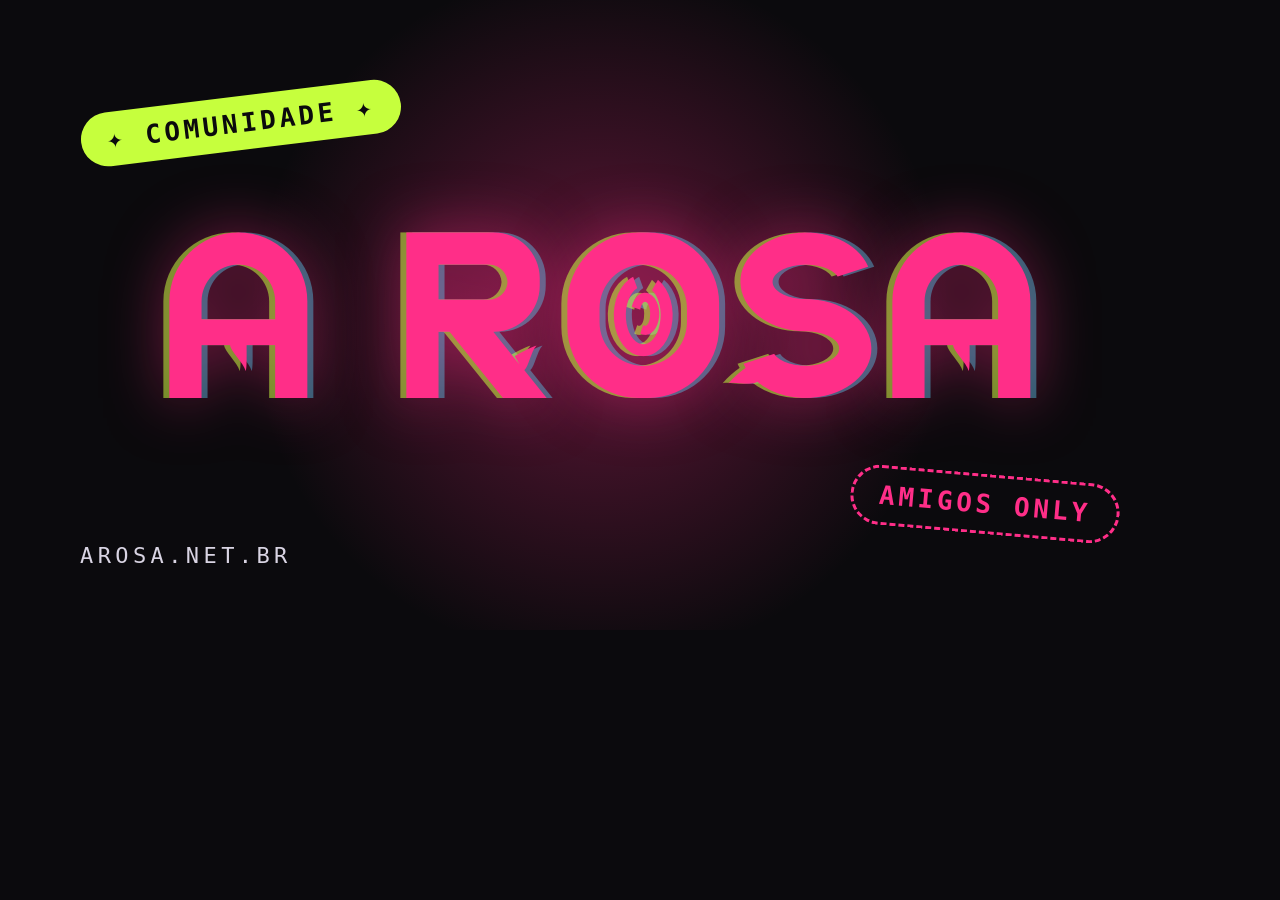
<file: tools/og.html>
<!doctype html>
<!-- Molde da imagem de compartilhamento (img/og.png, 1200x630). Gerar com tools/gerar-imagens.sh -->
<meta charset="utf-8">
<style>
  @font-face { font-family: "Rosa Brava"; src: url(/fonts/rosa-brava.woff2) format("woff2"); }
  html, body { margin: 0; width: 1200px; height: 630px; overflow: hidden; background: #0B0A0D; }
  body { display: grid; place-items: center; position: relative; font-family: "Space Mono", monospace; }
  body::before { /* brilho rosa atrás do título */
    content: ""; position: absolute; width: 760px; height: 760px; border-radius: 50%;
    background: radial-gradient(circle, rgba(255, 46, 136, .35), transparent 65%);
  }
  h1 { margin: 0; font: 230px/.9 "Rosa Brava"; color: #FF2E88; position: relative;
       text-shadow: -6px 0 #C6FF3D88, 6px 0 #5ad8ff66, 0 0 60px rgba(255, 46, 136, .5); }
  .selo { position: absolute; font: 700 26px monospace; letter-spacing: .14em; padding: 12px 26px; border-radius: 999px; }
  .s1 { top: 70px; left: 80px; background: #C6FF3D; color: #0B0A0D; transform: rotate(-7deg); }
  .s2 { bottom: 70px; right: 80px; border: 3px dashed #FF2E88; color: #FF2E88; transform: rotate(5deg); }
  .rodape { position: absolute; bottom: 40px; left: 80px; color: #D9D4E3; font: 22px monospace; letter-spacing: .2em; }
</style>
<p class="selo s1">✦ COMUNIDADE ✦</p>
<h1>A ROSA</h1>
<p class="selo s2">AMIGOS ONLY</p>
<p class="rodape">AROSA.NET.BR</p>
</file>
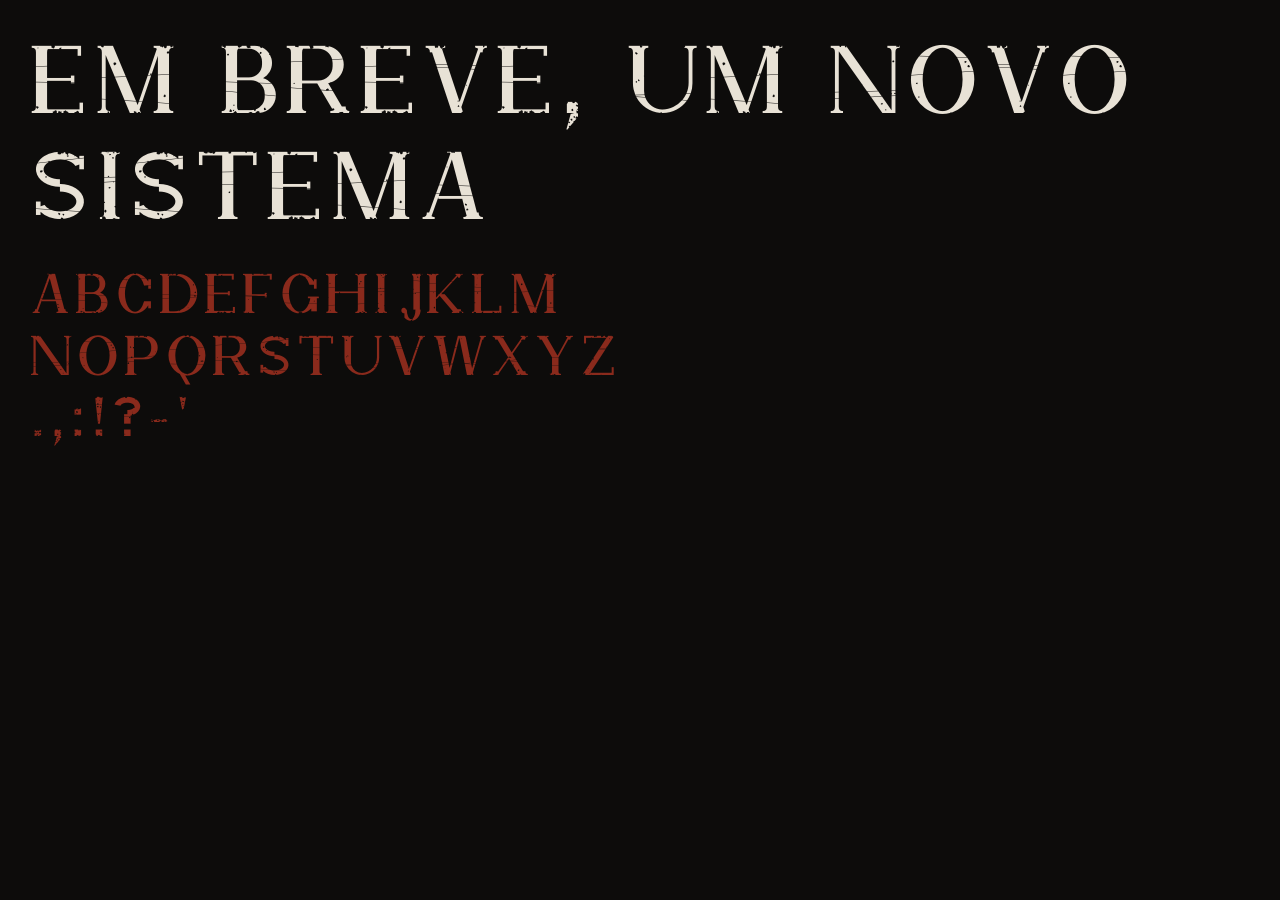
<file: tools/fonte/amostra-nevoa.html>
<!doctype html>
<meta charset="utf-8">
<title>Névoa — amostra</title>
<style>
  @font-face { font-family: Nevoa; src: url(/fonts/nevoa.woff2) format("woff2"); }
  body { margin: 0; padding: 30px; background: #0d0c0b; color: #e8e2d6; font: 96px/1.1 Nevoa; letter-spacing: .04em; }
  p { margin: 0 0 24px; } small { display: block; font-size: 56px; color: #8a2a1c; }
</style>
<p>EM BREVE, UM NOVO SISTEMA</p>
<small>ABCDEFGHIJKLM<br>NOPQRSTUVWXYZ<br>.,:!?-'</small>
</file>
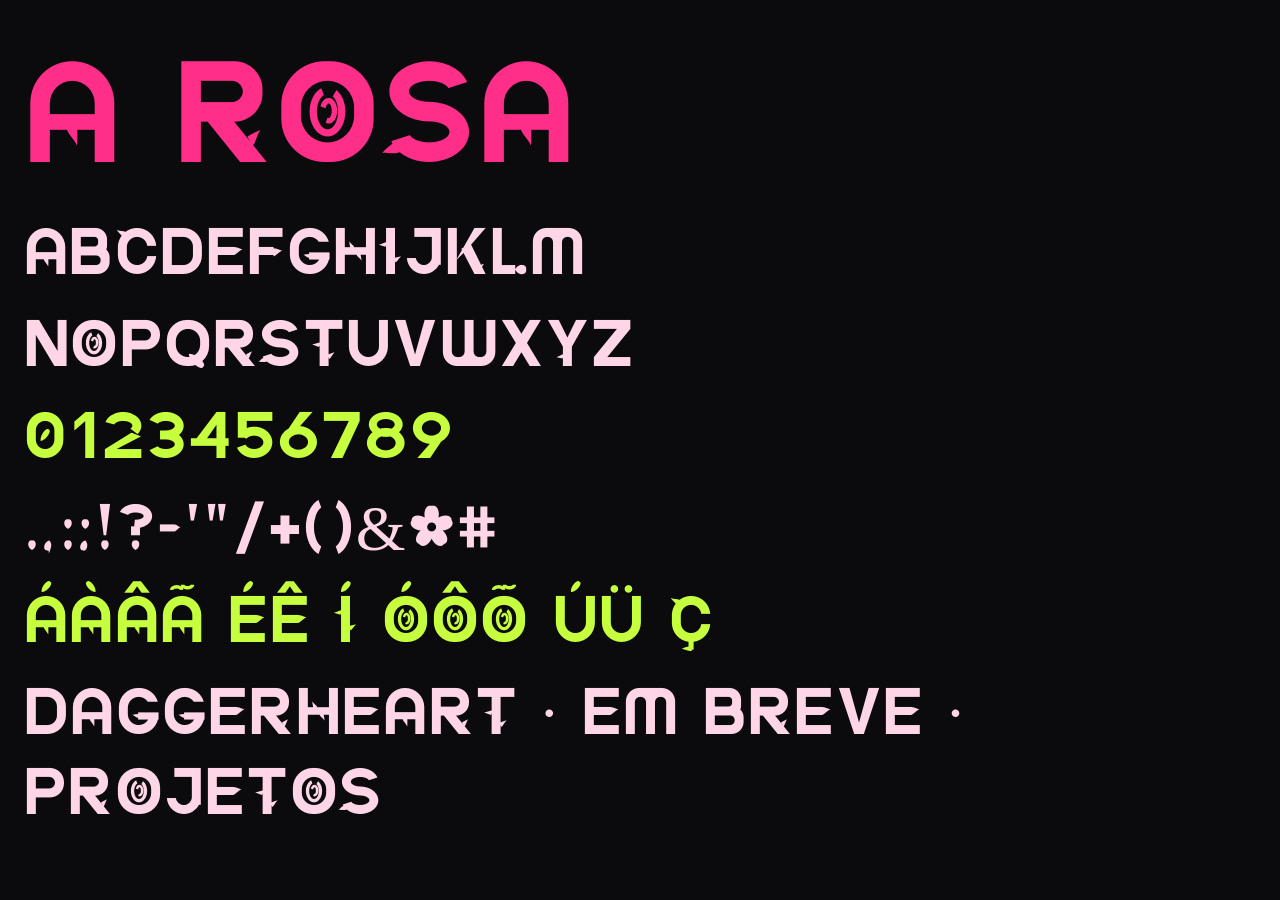
<file: tools/fonte/amostra.html>
<!doctype html>
<meta charset="utf-8">
<title>Rosa Brava — amostra</title>
<style>
  @font-face { font-family: "Rosa Brava"; src: url("../../fonts/rosa-brava.woff2") format("woff2"); }
  body { background: #0B0A0D; color: #FFD6E7; font-family: "Rosa Brava"; margin: 24px; }
  p { font-size: 64px; line-height: 1.25; margin: 0 0 12px; letter-spacing: .02em; }
  .g { color: #C6FF3D; } .r { color: #FF2E88; font-size: 140px; }
</style>
<p class="r">A ROSA</p>
<p>ABCDEFGHIJKLM</p>
<p>NOPQRSTUVWXYZ</p>
<p class="g">0123456789</p>
<p>.,:;!?-'"/+()&amp;*#</p>
<p class="g">ÁÀÂÃ ÉÊ Í ÓÔÕ ÚÜ Ç</p>
<p>DAGGERHEART · EM BREVE · PROJETOS</p>
</file>
